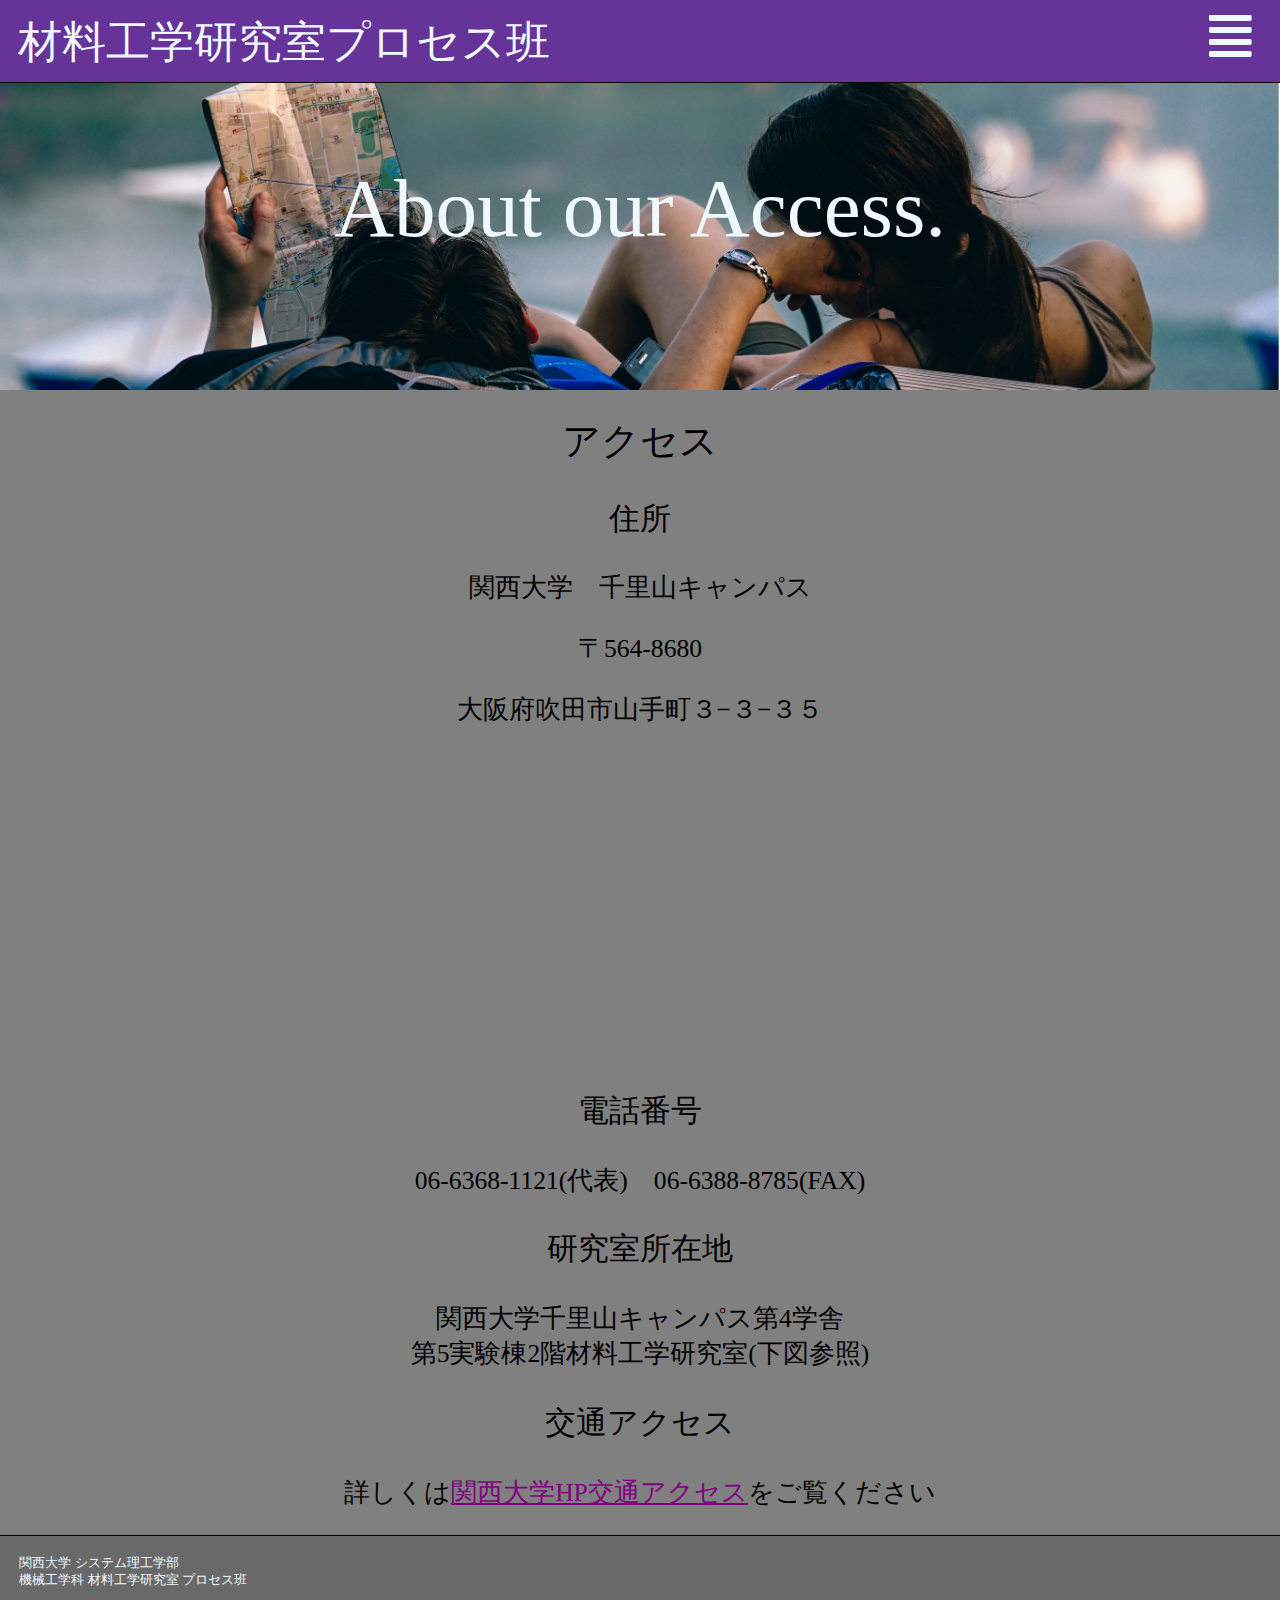
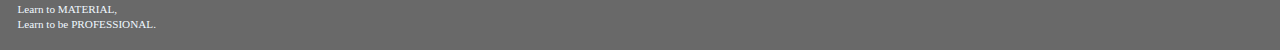
<file: HTML/access.html>
<!DOCTYPE html>
<html>
  <head>
    <!--初期設定-->  
    <meta charset="utf-8">
    <meta name="viewport" content="width=device-width, initial-scale=1.0">
    <title>材料工学研究室プロセス班</title>
    <link rel="stylesheet" type="text/css" href="../CSS/access.css">
    <link href="https://use.fontawesome.com/releases/v5.0.10/css/all.css" rel="stylesheet">
        <script src="https://ajax.googleapis.com/ajax/libs/jquery/2.1.4/jquery.min.js"></script>
  </head>
  
<body>
  <!--ヘッダー-->
  <header>
    <div class="header">
      <!--左-->
      <div>
        <a class="header-left-name-logo">材料工学研究室プロセス班</a>
      </div>
      <!--右-->
      <div class="header-menu"><i class="fas fa-align-justify"></i></div>
    </div>
  </header>
<!--floatの割り込み解除-->
<div class="clear"></div>
  <!--メニュー--> 
<div class="menu" id="menu-modal">
    <div class="menu-lists">
        <div class="a-menu-title">Menu</div>
            <div class="menu-list">
                <p><a href="../index.html">TOP</a></p>
                <p><a href="member.html">Member</a></p>
                <p>Achivement</p>
                <p>News</p>
                <p><a href="contact.html">Contact us</a></p>
                <p><a href="access.html">Access</a></p>
            </div>
        <div class="close-menu"><i class="fa fa-times"></i></div>
    </div>
</div>
<!--アクセス見出し-->
  <div class="a-headline">   
      <p>About our Access.</p>
  </div>
<!--アクセス中身-->
<div class="a-container">
    <div class="a-title">アクセス</div>
    <div class="a-container-about">
        <p class="a-sub-title">住所</p>
        <p>関西大学　千里山キャンパス</p>
        <p>〒564-8680 </p>
        <p>大阪府吹田市山手町３−３−３５</p>
        <iframe class="a-map" src="https://www.google.com/maps/embed?pb=!1m18!1m12!1m3!1d819.3293133778888!2d135.51203852914338!3d34.77278779877603!2m3!1f0!2f0!3f0!3m2!1i1024!2i768!4f13.1!3m3!1m2!1s0x6000e58018645ee9%3A0x8c10cce228a86c3d!2z5p2Q5paZ5bel5a2m56CU56m25a6k!5e0!3m2!1sja!2sjp!4v1526183528237" width="400" height="300" frameborder="0" style="border:0" allowfullscreen></iframe>
        <p class="a-sub-title">電話番号</p>
        <p>06-6368-1121(代表)　06-6388-8785(FAX)</p>
        <p class="a-sub-title">研究室所在地</p>
        <p>関西大学千里山キャンパス第4学舎<br>第5実験棟2階材料工学研究室(下図参照)</p>
        <p class="a-sub-title">交通アクセス</p>
        <p>詳しくは<a href="http://www.kansai-u.ac.jp/global/guide/access.html">関西大学HP交通アクセス</a>をご覧ください</p>
    </div>
</div>
<!--フッター-->    
<footer id="footer">
    <div class="footer">
      <p class="footer-name-logo">　関西大学 システム理工学部<br>　機械工学科 材料工学研究室 プロセス班</p>
      <p class="footer-message">　Learn to MATERIAL,<br>　Learn to be PROFESSIONAL.</p>
    </div>
</footer>

<!--その他-->
    <script src="../JS/modal.js"></script>
    </body>
</html>
</file>
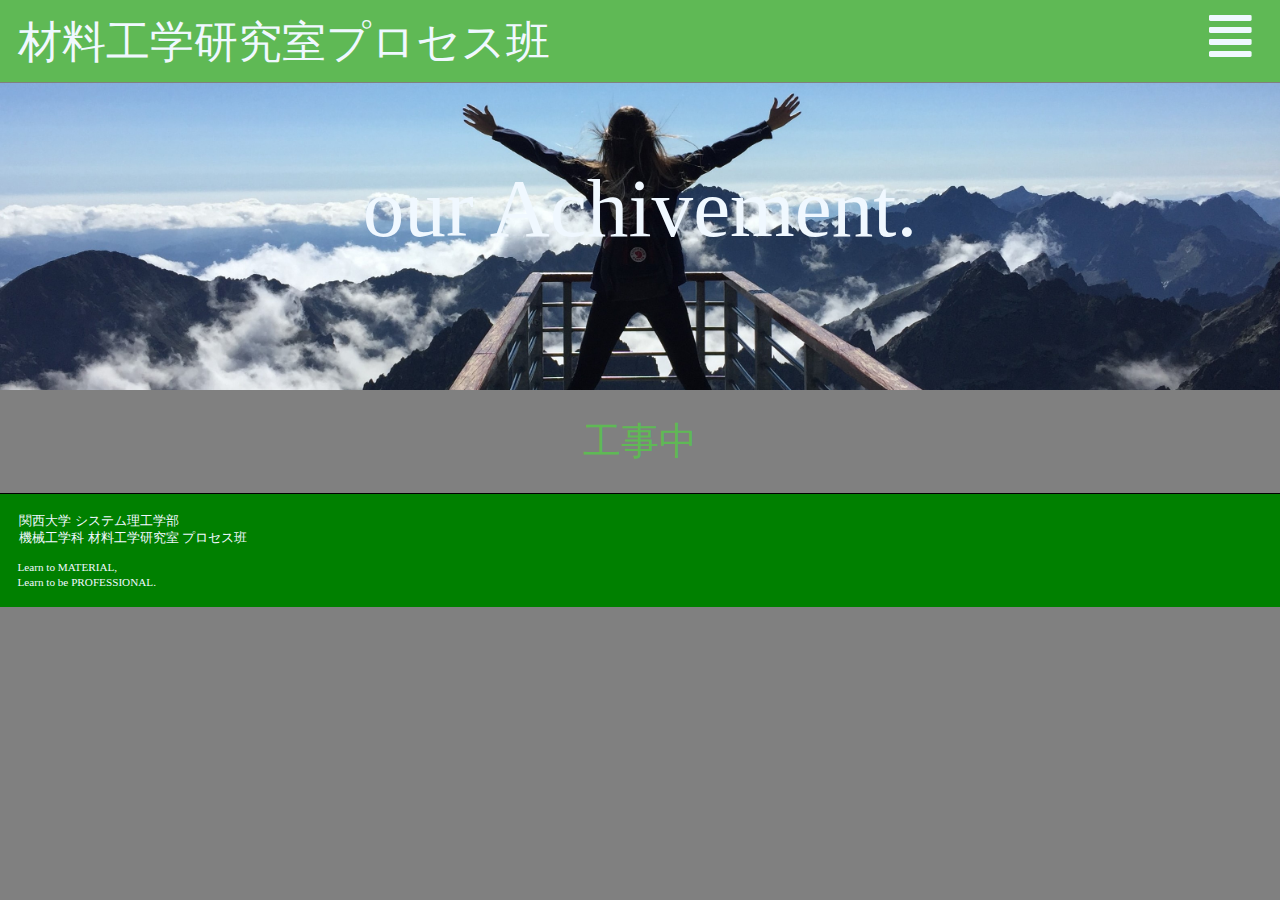
<file: HTML/achivement.html>
<!DOCTYPE html>
<html>
  <head>
    <!--初期設定-->  
    <meta charset="utf-8">
    <meta name="viewport" content="width=device-width, initial-scale=1.0">
    <title>材料工学研究室プロセス班</title>
    <link rel="stylesheet" type="text/css" href="../CSS/achivement.css">
    <link href="https://use.fontawesome.com/releases/v5.0.10/css/all.css" rel="stylesheet">
    <link href="https://fonts.googleapis.com/css?family=Passion+One" rel="stylesheet">
    <script src="https://ajax.googleapis.com/ajax/libs/jquery/2.1.4/jquery.min.js"></script>
  </head>
  
<body>
  <!--ヘッダー-->
  <header>
    <div class="header">
      <!--左-->
      <div>
        <a class="header-left-name-logo">材料工学研究室プロセス班</a>
      </div>
      <!--右-->
      <div class="header-menu"><i class="fas fa-align-justify"></i></div>
    </div>
  </header>
<!--floatの割り込み解除-->
<div class="clear"></div>
  <!--メニュー--> 
<div class="menu" id="menu-modal">
    <div class="menu-lists">
        <div class="a-menu-title">Menu</div>
            <div class="menu-list">
                <p><a href="../index.html" class="link">TOP</a></p>
                <p><a href="member.html" class="link">Member</a></p>
                <p><a href="achivement.html" class="link">Achivement</a></p>
                <p><a href="news.html" class="link">News</a></p>
                <p><a href="contact.html" class="link">Contact us</a></p>
                <p><a href="access.html" class="link">Access</a></p>
            </div>
        <div class="close-menu"><i class="fa fa-times"></i></div>
    </div>
</div>
<!--アチーブ見出し-->
  <div class="ac-headline">   
      <p>our Achivement.</p>
  </div>
<!--アチーブ中身-->
<div class="ac-container">
    <div class="ac-title">工事中</div>
</div>
<!--フッター-->    
<footer id="footer">
    <div class="footer">
      <p class="footer-name-logo">　関西大学 システム理工学部<br>　機械工学科 材料工学研究室 プロセス班</p>
      <p class="footer-message">　Learn to MATERIAL,<br>　Learn to be PROFESSIONAL.</p>
    </div>
</footer>

<!--その他-->
    <script src="../JS/modal.js"></script>
    </body>
</html>
</file>
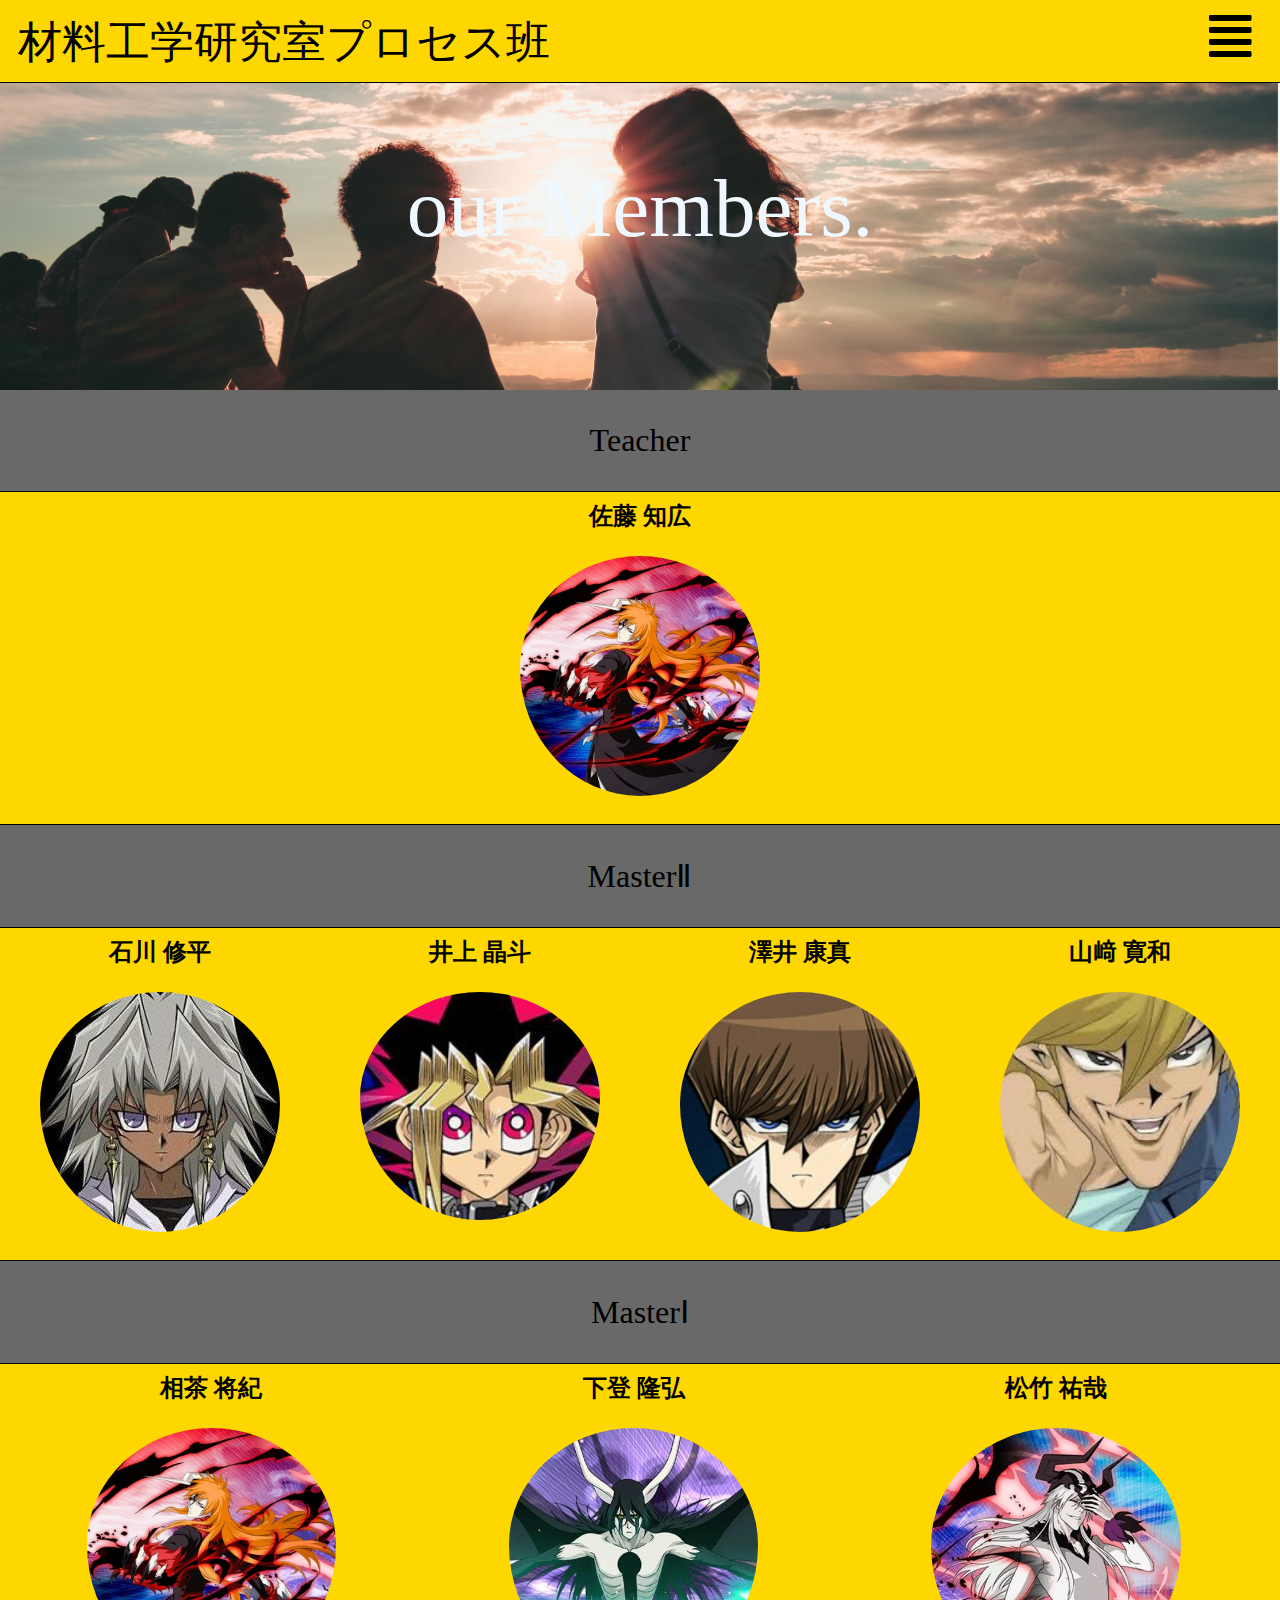
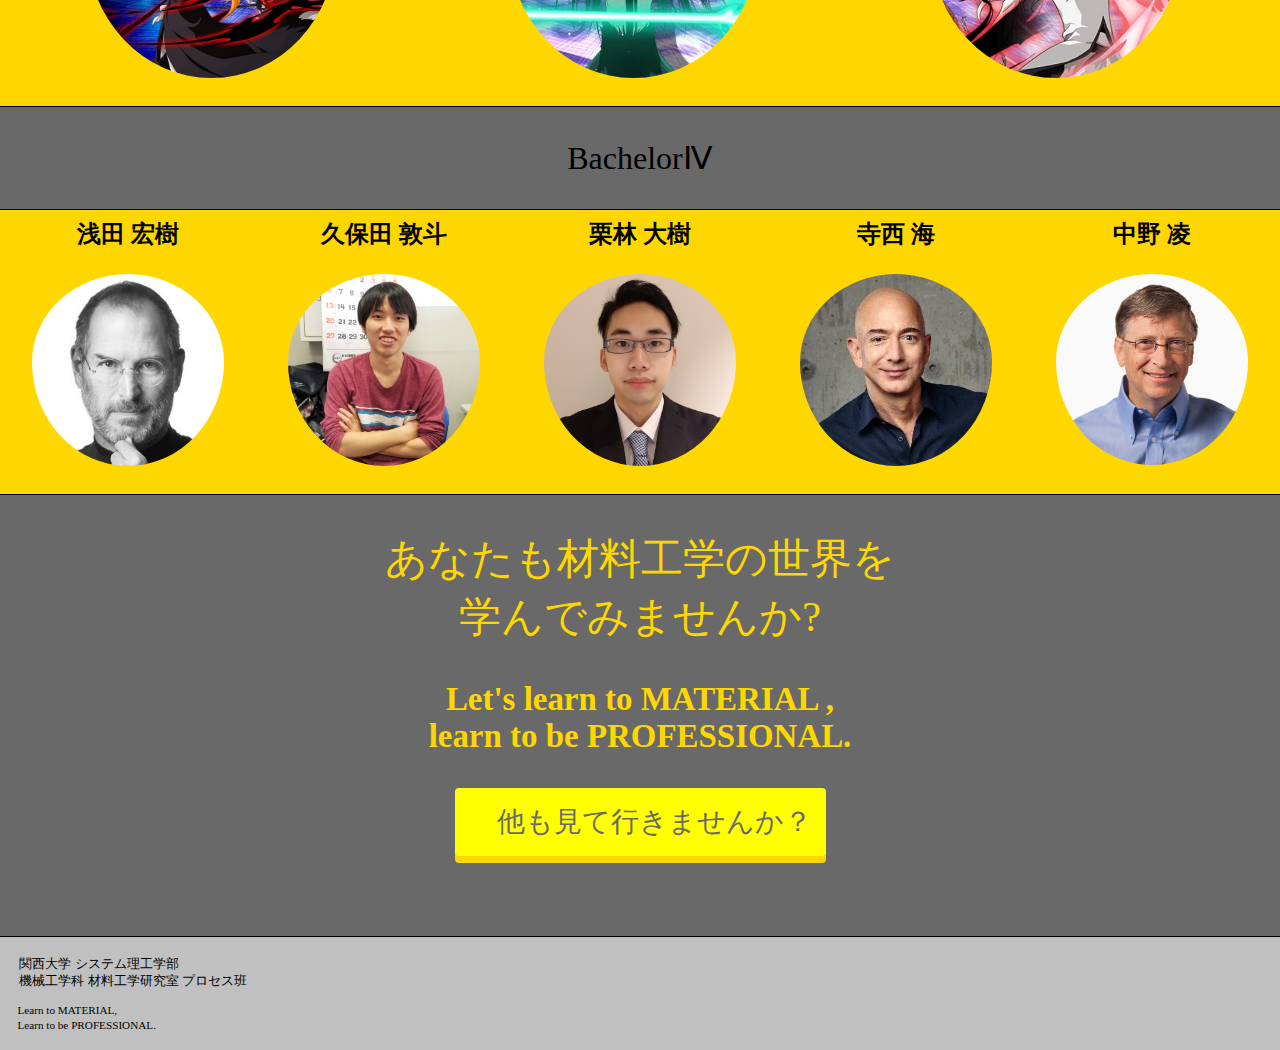
<file: HTML/member.html>
<!DOCTYPE html>
<html>
  <head>
    <!--初期設定-->  
    <meta charset="utf-8">
    <meta name="viewport" content="width=device-width, initial-scale=1.0">
    <title>材料工学研究室プロセス班</title> 
    <link rel="stylesheet" type="text/css" href="../CSS/member1.css">
    <script src="https://ajax.googleapis.com/ajax/libs/jquery/2.1.4/jquery.min.js"></script><!--js条件-->
    <link href="https://use.fontawesome.com/releases/v5.0.10/css/all.css" rel="stylesheet">
    <link href="https://fonts.googleapis.com/css?family=Passion+One" rel="stylesheet">
  </head>
  
<body>
  <!--ヘッダー-->
  <header>
    <div class="header">
      <!--左-->
      <div>
        <a class="header-left-name-logo">材料工学研究室プロセス班</a>
      </div>
      <!--右-->
      <div class="header-menu"><i class="fas fa-align-justify"></i></div>
    </div>
  </header>
<!--floatの割り込み解除-->
<div class="clear"></div>
  <!--メニュー--> 
<div class="menu" id="menu-modal">
    <div class="menu-lists">
        <div class="m-menu-title">Menu</div>
            <div class="menu-list">
                <p><a href="../index.html" class="link">TOP</a></p>
                <p><a href="member.html" class="link">Member</a></p>
                <p><a href="achivement.html" class="link">Achivement</a></p>
                <p><a href="news.html" class="link">News</a></p>
                <p><a href="contact.html" class="link">Contact us</a></p>
                <p><a href="access.html" class="link">Access</a></p>
            </div>
        <div class="close-menu"><i class="fa fa-times"></i></div>
    </div>
</div>
        
<!--メンバー見出し-->
  <div class="m-headline">   
      <p>our Members.</p>
  </div>
 <!-- ---------------------------------------------------------------------- -->   
<!--teacher----------------------------------------------------------------------------->
<p class="title-m2">Teacher</p>    
<div class="member-wrapper">
    <div class="container grade-m1">  
      <div class="members clearfix">
          
        <!--M1 1人目-->  
        <div class="teacher member-hover">
          <div class="member-icon">
            <p>佐藤 知広</p>
            <img src="../img/2ichigo.PNG" class="member-photo-teacher">
          </div>
          <p class="member-comment">俺は<br>俺の魂に誓ったんだ！</p>
        </div>

      </div>  
    </div>
</div>
<!--M2の紹介----------------------------------------------------------------------->
<p class="title-m2">MasterⅡ</p>    
<div class="member-wrapper">
    <div class="container grade-m2">  
      <div class="members clearfix">
        <!--M2 1人目--> 
        <div class="member-m2 member-hover">
          <div class="member-icon">
            <p>石川 修平</p>
            <img src="../img/omotemariku.jpg" class="member-photo">
          </div>
          <p class="member-comment">灼熱の翼で死の抱擁を受けな！</p>
        </div>
        <!--M2 2人目--> 
        <div class="member-m2 member-hover">
          <div class="member-icon">
            <p>井上 晶斗</p>
            <img src="../img/omoteyugi.jpg" class="member-photo">
          </div>
          <p class="member-comment">お前弱いだろ</p>
        </div>
        <!--M2 3人目-->   
        <div class="member-m2 member-hover">
          <div class="member-icon">
            <p>澤井 康真</p>
            <img src="../img/kaiba.jpg" class="member-photo">
          </div>
          <p class="member-comment">粉砕!玉砕!大喝采!!</p>
        </div>
        <!--M2 4人目-->   
        <div class="member-m2 member-hover">
          <div class="member-icon">
            <p>山﨑 寛和</p>
            <img src="../img/jono.jpeg" class="member-photo">
          </div>
          <p class="member-comment">お、俺の扱いェ...</p>
        </div>
          
      </div>      
    </div>
</div>

<!--M1の紹介--------------------------------------------------------------------------->  
<p class="title-m2">MasterⅠ</p>    
<div class="member-wrapper">
    <div class="container grade-m1">  
      <div class="members clearfix">
        <!--M1 1人目-->  
        <div class="member-m1 member-hover">
          <div class="member-icon">
            <p>相茶 将紀</p>
            <img src="../img/2ichigo.PNG" class="member-photo-m1">
          </div>
          <p class="member-comment">俺は<br>俺の魂に誓ったんだ！</p>
        </div>
        <!--M1 2人目-->  
        <div class="member-m1 member-hover">
          <div class="member-icon">
            <p>下登 隆弘</p>
            <img src="../img/ul.jpg" class="member-photo-m1">
          </div>
          <p class="member-comment">この掌にあるものが<br>心か</p>
        </div>
        <!--M1 3人目-->   
        <div class="member-m1 member-hover">
          <div class="member-icon">
            <p>松竹 祐哉</p>
            <img src="../img/2wichigo.PNG" class="member-photo-m1">
          </div>
          <p class="member-comment">信じろ<br>お前は一人で戦ってはいない</p>
        </div>
          
      </div>  
    </div>
</div>
    
<!--B4の紹介---------------------------------------------------------------------------->
    <p class="title-m2">BachelorⅣ</p>  
    <div class="member-wrapper">
        <div class="container grade4">  
          <div class="members clearfix">
            <!--B4 1人目-->    
            <div class="memberb4 member-hover">
              <div class="member-icon">
                <p>浅田 宏樹</p>
                <img src="../img/jobs1.jpg" class="member-photo">
              </div>
              <p class="member-comment">Stay hungry<br>Stay foolish</p>
            </div>
            <!--B4 2人目-->
            <div class="memberb4 member-hover">
              <div class="member-icon">
                <p>久保田 敦斗</p>
                <img src="../img/kubota.jpg" class="member-photo">
              </div>
              <p class="member-comment">完璧を目指すより<br>まず終わらせろ</p>
            </div>
            <!--B4 3人目-->  
            <div class="memberb4 member-hover">
              <div class="member-icon">
                <p>栗林 大樹</p>
                <img src="../img/kuribayashi.jpg" class="member-photo">
              </div>
              <p class="member-comment">失敗しても構わないが、<br>失敗するなら早くしろ</p>
            </div>
            <!--B4 4人目-->  
            <div class="memberb4 member-hover">
              <div class="member-icon">
                <p>寺西 海</p>
                <img src="../img/jeff1.jpg" class="member-photo">
              </div>
              <p class="member-comment">過去の選択の結果が<br>今の私たちを作っている</p>
            </div>
            <!--B4 5人目-->
            <div class="memberb4 member-hover">
              <div class="member-icon">
                <p>中野 凌</p>
                <img src="../img/Bill1.jpg" class="member-photo">
              </div>
              <p class="member-comment">努力は当たり前<br>とにかく結果がすべて</p>
            </div>

          </div>  
        </div>
    </div>
    
<!--リンク集-->  
<div class="message-wrapper">
    <div class="container-message">
      <div class="heading-message" id="link-font">
        <h2>あなたも材料工学の世界を<br>学んでみませんか?</h2>
        <h3 id="tagline">Let's learn to MATERIAL ,<br> learn to be PROFESSIONAL.</h3>
      </div>
      <div class="member-btn member-message signup-show" >　他も見て行きませんか？　</div>
    </div>
</div>

<!--フッター-->    
<footer id="footer">
    <div class="footer">
      <p class="footer-name-logo">　関西大学 システム理工学部<br>　機械工学科 材料工学研究室 プロセス班</p>
      <p class="footer-message">　Learn to MATERIAL,<br>　Learn to be PROFESSIONAL.</p>
    </div>
</footer>

<!--その他-->
    <script src="../JS/modal.js"></script>
    </body>
</html>
</file>
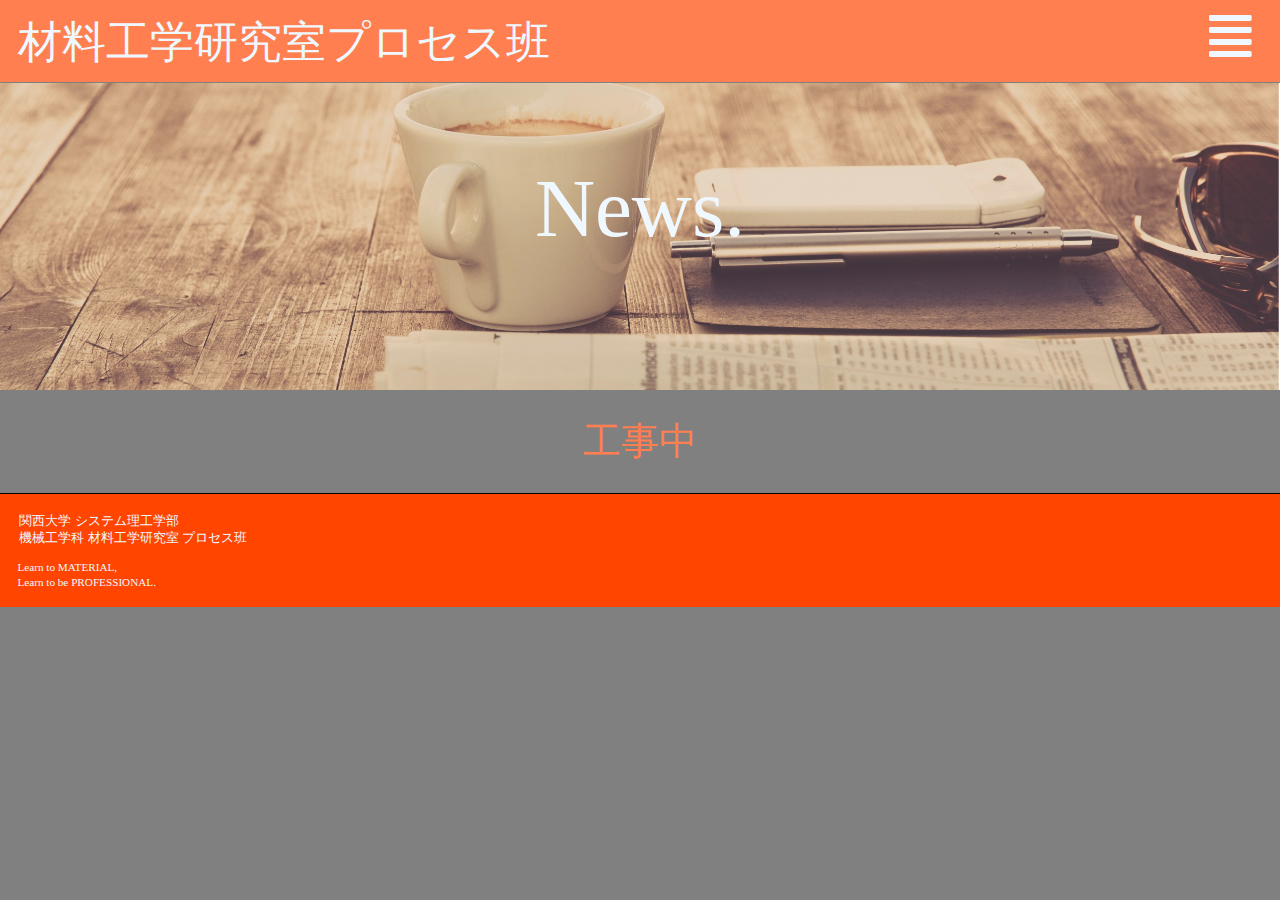
<file: HTML/news.html>
<!DOCTYPE html>
<html>
  <head>
    <!--初期設定-->  
    <meta charset="utf-8">
    <meta name="viewport" content="width=device-width, initial-scale=1.0">
    <title>材料工学研究室プロセス班</title>
    <link rel="stylesheet" type="text/css" href="../CSS/news.css">
    <link href="https://use.fontawesome.com/releases/v5.0.10/css/all.css" rel="stylesheet">
    <link href="https://fonts.googleapis.com/css?family=Passion+One" rel="stylesheet">
    <script src="https://ajax.googleapis.com/ajax/libs/jquery/2.1.4/jquery.min.js"></script>
  </head>
  
<body>
  <!--ヘッダー-->
  <header>
    <div class="header">
      <!--左-->
      <div>
        <a class="header-left-name-logo">材料工学研究室プロセス班</a>
      </div>
      <!--右-->
      <div class="header-menu"><i class="fas fa-align-justify"></i></div>
    </div>
  </header>
<!--floatの割り込み解除-->
<div class="clear"></div>
  <!--メニュー--> 
<div class="menu" id="menu-modal">
    <div class="menu-lists">
        <div class="a-menu-title">Menu</div>
            <div class="menu-list">
                <p><a href="../index.html" class="link">TOP</a></p>
                <p><a href="member.html" class="link">Member</a></p>
                <p><a href="achivement.html" class="link">Achivement</a></p>
                <p><a href="news.html" class="link">News</a></p>
                <p><a href="contact.html" class="link">Contact us</a></p>
                <p><a href="access.html" class="link">Access</a></p>
            </div>
        <div class="close-menu"><i class="fa fa-times"></i></div>
    </div>
</div>
<!--アチーブ見出し-->
  <div class="n-headline">   
      <p>News.</p>
  </div>
<!--アチーブ中身-->
<div class="n-container">
    <div class="n-title">工事中</div>
</div>
<!--フッター-->    
<footer id="footer">
    <div class="footer">
      <p class="footer-name-logo">　関西大学 システム理工学部<br>　機械工学科 材料工学研究室 プロセス班</p>
      <p class="footer-message">　Learn to MATERIAL,<br>　Learn to be PROFESSIONAL.</p>
    </div>
</footer>

<!--その他-->
    <script src="../JS/modal.js"></script>
    </body>
</html>
</file>
<file: CSS/access.css>
/*隙間回避*/
html,body{margin:0;padding:0;}
/*全体*/
body{
    background:gray;
}
/*header*/
header{
    overflow: hidden;/*floatによる親の収縮の解除*/
    background: rebeccapurple;
    position: fixed; /* ヘッダーを固定*/
    top: 0; /* 固定する位置 */
    left: 0; /* 固定する位置 */
    right: 0;  /* 固定する位置 */
    z-index:10;/*最前面*/
    border-bottom:1.5px solid black;
}
.header-left-name-logo{
    float: left;
    font-size:3.4vmax;
    padding:1vmax 0 0.8vmax 1.4vmax;
    color: aliceblue;
}
.header-menu{
    float:right;
    font-size:3.8vmax;
    padding:0.8vmax 2.2vmax 0 0;
    cursor: pointer;
    display: block;
    color:aliceblue;
}
.clear {
    clear:both;　/*floatの解除*/
}
/*メニューモーダル*/
.menu{
    display: none;
    position: fixed;
    width: 28vmax;
    height: auto;
    border: 0.3rem solid purple;
    background-color: whitesmoke;
    z-index: 100;  
    top:5%;/*座標調整*/
    left: 50%;/*座標調整*/
    transform: translate(-50%,0);/*座標調整*/
    padding-top: 2vmax;   
}
.close-menu{
    padding-bottom: 1rem;
    border-top:solid 0.3rem purple;
    font-size:150%;
    padding-top:1rem;
    display:block;
    color:purple;
}
.link{
    display:block;
    font-family: 'Passion One', cursive;
    font-size:150%;
    color:purple;
}
.menu-lists{
    text-align: center;
}
.menu-list p{
    border-top:solid 0.3rem purple;
    padding-top:1rem;
}
.menu-list {
    display:block;
}
.menu-list a{
    text-decoration:none;
}
.a-menu-title{
    font-size:180%;
    font-family: 'Passion One', cursive;
    color:purple;
}
/*見出し*/
.a-headline{
    margin-top:-1vmax;
    height:25vmax;
    background-image:url(../img/a_headline.jpg);
    background-size:cover;/*比を保つ*/
}
.a-headline p{
    text-align: center;
    color:aliceblue;
    font-size:6.5vmax;
    position: relative;
    top:28%;
}
/*中身*/
.a-container{
    margin-top: 2vmax;
    text-align: center;
    font-size: 2vmax;
}
.a-title{
    font-size:3vmax;
}
.a-sub-title{
    font-size:2.4vmax;
}
.a-container-about a{
    color:purple;
}
/*footer*/
.footer-name-logo{
    font-size:80%;
} 
.footer-message{
    font-size: 70%;
}
footer{
    background:dimgray;
    width:100%;
    height: 100%;
    color:aliceblue;
}
.footer{
    padding:0.5vmax;
    border-top:1.3px solid black;
}
</file>
<file: CSS/achivement.css>
/*隙間回避*/
html,body{margin:0;padding:0;}
/*全体*/
body{
    background:gray;
}
/*header*/
header{
    overflow: hidden;/*floatによる親の収縮の解除*/
    background: #5fb955;
    position: fixed; /* ヘッダーを固定*/
    top: 0; /* 固定する位置 */
    left: 0; /* 固定する位置 */
    right: 0;  /* 固定する位置 */
    z-index:10;/*最前面*/
    border-bottom:1.5px solid gray;
}
.header-left-name-logo{
    float: left;
    font-size:3.4vmax;
    padding:1vmax 0 0.8vmax 1.4vmax;
    color: aliceblue;
}
.header-menu{
    float:right;
    font-size:3.8vmax;
    padding:0.8vmax 2.2vmax 0 0;
    cursor: pointer;
    display: block;
    color:aliceblue;
}
.clear {
    clear:both;　/*floatの解除*/
}
/*メニューモーダル*/
.menu{
    display: none;
    position: fixed;
    width: 28vmax;
    height: auto;
    border: 0.3rem solid #008c00;
    background-color: whitesmoke;
    z-index: 100;  
    top:5%;/*座標調整*/
    left: 50%;/*座標調整*/
    transform: translate(-50%,0);/*座標調整*/
    padding-top: 2vmax;   
}
.close-menu{
    padding-bottom: 1rem;
    border-top:solid 0.3rem #008c00;
    font-size:150%;
    padding-top:1rem;
    display:block;
    color:#008c00;
}
.link{
    display:block;
    font-family: 'Passion One', cursive;
    font-size:150%;
    color:#008c00;
}
.menu-lists{
    text-align: center;
}
.menu-list p{
    border-top:solid 0.3rem #008c00;
    padding-top:1rem;
}
.menu-list {
    display:block;
}
.menu-list a{
    text-decoration:none;
}
.a-menu-title{
    font-size:180%;
    font-family: 'Passion One', cursive;
    color:#008c00;
}
/*見出し*/
.ac-headline{
    margin-top:-1vmax;
    height:25vmax;
    background-image:url(../img/achivement.jpg);
    background-size:cover;/*比を保つ*/
}
.ac-headline p{
    text-align: center;
    color:aliceblue;
    font-size:6.5vmax;
    position: relative;
    top:28%;
}
/*中身*/
.ac-container{
    margin-top: 2vmax;
    text-align: center;
    font-size: 2vmax;
}
.ac-title{
    font-size:3vmax;
    padding-bottom:2vmax;
    color:#5fb955;
}
/*footer*/
.footer-name-logo{
    font-size:80%;
} 
.footer-message{
    font-size: 70%;
}
footer{
    background:green;
    width:100%;
    height: 100%;
    color:aliceblue;
}
.footer{
    padding:0.5vmax;
    border-top:1.3px solid black;
}
</file>
<file: CSS/member1.css>
html,body{margin:0;padding:0;}
/*全体*/
body{
    background:dimgray;
}
/*header*/
header{
    overflow: hidden;/*floatによる親の収縮の解除*/
    background: gold;
    position: fixed; /* ヘッダーを固定*/
    top: 0; /* 固定する位置 */
    left: 0; /* 固定する位置 */
    right: 0;  /* 固定する位置 */
    z-index:10;/*最前面*/
    border-bottom:1.5px solid black;
}
.header-left-name-logo{
    float: left;
    font-size:3.4vmax;
    padding:1vmax 0 0.8vmax 1.4vmax;
    color: black;
}
.header-menu{
    float:right;
    font-size:3.8vmax;
    padding:0.8vmax 2.2vmax 0 0;
    cursor: pointer;
    display: block;
}
.clear {
    clear:both;　/*floatの解除*/
}
/*メニューモーダル*/
.menu{
    display: none;
    position: fixed;
    width: 28vmax;
    height: auto;
    border: 0.3rem solid aliceblue;
    background-color: #d5c71e;
    z-index: 100;  
    top:5%;/*座標調整*/
    left: 50%;/*座標調整*/
    transform: translate(-50%,0);/*座標調整*/
    padding-top: 2vmax;   
}
.close-menu{
    padding-bottom: 1rem;
    border-top:solid 0.3rem aliceblue;
    font-size:150%;
    padding-top:1rem;
    display:block;
    color:aliceblue;
}
.link{
    display:block;
    font-family: 'Passion One', cursive;
    font-size:150%;
    color:aliceblue
}
.menu-lists{
    text-align: center;
}
.menu-list p{
    border-top:solid 0.3rem aliceblue;
    padding-top:1rem;
}
.menu-list {
    display:block;
}
.menu-list a{
    text-decoration:none;
}
.m-menu-title{
    font-size:180%;
    font-family: 'Passion One', cursive;
    color:aliceblue;
}
/*見出し*/
.m-headline{
    margin-top:-1vmax;
    height:25vmax;
    background-image:url(../img/m_heading.jpg);
    background-size:cover;/*比を保つ*/
}
.m-headline p{
    text-align: center;
    color:aliceblue;
    font-size:6.5vmax;
    position: relative;
    top:28%;
}



/*メンバー紹介*/
.member-message {
  padding: 15px 0;
  background-color: yellow;
  cursor: pointer;
  box-shadow: 0px 7px gold;
}
.member-message:active {
  position: relative;
  top: 7px;
  box-shadow: none;
}
.member-btn:hover {
  opacity: 1;
}
/*学年紹介*/
.title-m2{
  text-align: center;
  font-size: 200%;
  
}
/*各紹介*/
/*m1とb4*/
.member-photo{
    padding-top:1rem;
    width:75%;
    height:75%;
    border-radius:100%;
}
.member-photo-m1{
    padding-top:1rem;
    width:59%;
    height:59%;
    border-radius:100%;
}
.member-photo-teacher{
    padding-top:1rem;
    width:75%;
    height:75%;
    border-radius:100%;
}
.member-wrapper {
  border-top:1.5px solid black;
  border-bottom:1.5px solid black;
  height: 100%;
  background-color: gold;
  text-align: center;
  padding-top: 3rem;
  padding-bottom:1.5rem
}
.teacher {
  text-align: center;
  width: 25%;
  margin-left:37.5%;
}
.memberb4 {
  float: left;
  width: 20%;
}
.member-m1 {
  float: left;
  width: 33%;
}
.member-m2 {
  float: left;
  width: 25%;
}
.member-icon {
  position: relative; 
  width: 100%;
  margin: 0 auto;
}
/*------------------------------------------*/
/*名前*/
.member-icon p {
  position: absolute;
  width: 100%;
  margin-top:-40px;
  font-size:1.5rem;
  font-weight:bolder;
  color: black;
}
/*コメント*/
.member-comment {
  margin: 3% auto;
  width: 80%;
  display: none;
  font-size: 1.4rem;
  color: #5f5d60;
}
.member-active {
  display: block;
}
/*floatによる範囲縮小の解除*/
.clearfix:after {
    content: "";
    display: block;
    clear: both;
}
/*リンク--------------------------------------*/
.member-btn {
  padding: 8px 24px;
  color: black;
  display: inline-block;
  border-radius: 4px;
  cursor: pointer;
  color:dimgray;
  font-size:2.2vmax;
}
#link-font{
  color:gold;
  font-size:2.2vmax;
}
/*メッセージ全体*/
.container-message {
  width: 1oo%;
  padding: 0 15px;
  margin: 0 auto;
}

.heading-message h2 {
  font-weight: normal;
}
/*メッセージ区間全体*/
.message-wrapper {
  padding-bottom: 80px;
  text-align: center;
}

/*ボタン*/
.member-message {
  padding: 15px 0;
  background-color: yellow;
  cursor: pointer;
  box-shadow: 0px 7px gold;
}
.member-message:active {
  position: relative;
  top: 7px;
  box-shadow: none;
}





/*footer--------------------------------------------------*/
.footer-name-logo{
    font-size:80%;
} 
.footer-message{
    font-size: 70%;
}
footer{
    background:silver;
    width:100%;
    height: 100%;
}
.footer{
    padding:0.5vmax;
    border-top:1.5px solid black;
}
/*レスポンシブ------------------------------------------------------*/
@media all and (max-width: 1000px) {
/*memberメンバー紹介*/
  .teacher {
    width: 100%;
    margin-bottom: 50px;    
    margin-left: 0;
  }
  .memberb4 {
    width: 100%;
    margin-bottom: 50px;    
  }
  .member-m1 {
    width: 100%;
    margin-bottom: 50px;    
  }
  .member-m2 {
    width: 100%;
    margin-bottom: 50px;    
  }
.member-photo{
    width:50%;
    height:50%;
    border-radius:100%;
}
.member-photo-m1{
    width:50%;
    height:50%;
    border-radius:100%;
}   
.member-photo-teacher{
    width:50%;
    height:50%;
    border-radius:100%;
}   
.member-wrapper {

  padding-bottom:0;
}

/*共通body*/
  body{
    overflow: scroll;
  }
}
@media all and (min-width: 1000px) {
  padding:15px 15px ;
}
</file>
<file: CSS/news.css>
/*隙間回避*/
html,body{margin:0;padding:0;}
/*全体*/
body{
    background:gray;
}
/*header*/
header{
    overflow: hidden;/*floatによる親の収縮の解除*/
    background: coral;
    position: fixed; /* ヘッダーを固定*/
    top: 0; /* 固定する位置 */
    left: 0; /* 固定する位置 */
    right: 0;  /* 固定する位置 */
    z-index:10;/*最前面*/
    border-bottom:1.5px solid gray;
}
.header-left-name-logo{
    float: left;
    font-size:3.4vmax;
    padding:1vmax 0 0.8vmax 1.4vmax;
    color: aliceblue;
}
.header-menu{
    float:right;
    font-size:3.8vmax;
    padding:0.8vmax 2.2vmax 0 0;
    cursor: pointer;
    display: block;
    color:aliceblue;
}
.clear {
    clear:both;　/*floatの解除*/
}
/*メニューモーダル*/
.menu{
    display: none;
    position: fixed;
    width: 28vmax;
    height: auto;
    border: 0.3rem solid orange;
    background-color: whitesmoke;
    z-index: 100;  
    top:5%;/*座標調整*/
    left: 50%;/*座標調整*/
    transform: translate(-50%,0);/*座標調整*/
    padding-top: 2vmax;   
}
.close-menu{
    padding-bottom: 1rem;
    border-top:solid 0.3rem orange;
    font-size:150%;
    padding-top:1rem;
    display:block;
    color:orange;
}
.link{
    display:block;
    font-family: 'Passion One', cursive;
    font-size:150%;
    color:orange;
}
.menu-lists{
    text-align: center;
}
.menu-list p{
    border-top:solid 0.3rem orange;
    padding-top:1rem;
}
.menu-list {
    display:block;
}
.menu-list a{
    text-decoration:none;
}
.a-menu-title{
    font-size:180%;
    font-family: 'Passion One', cursive;
    color:orange;
}
/*見出し*/
.n-headline{
    margin-top:-1vmax;
    height:25vmax;
    background-image:url(../img/news.jpg);
    background-size:cover;/*比を保つ*/
}
.n-headline p{
    text-align: center;
    color:aliceblue;
    font-size:6.5vmax;
    position: relative;
    top:28%;
}
/*中身*/
.n-container{
    margin-top: 2vmax;
    text-align: center;
    font-size: 2vmax;
}
.n-title{
    font-size:3vmax;
    padding-bottom:2vmax;
    color:coral;
}
/*footer*/
.footer-name-logo{
    font-size:80%;
} 
.footer-message{
    font-size: 70%;
}
footer{
    background:orangered;
    width:100%;
    height: 100%;
    color:aliceblue;
}
.footer{
    padding:0.5vmax;
    border-top:1.3px solid black;
}
</file>
